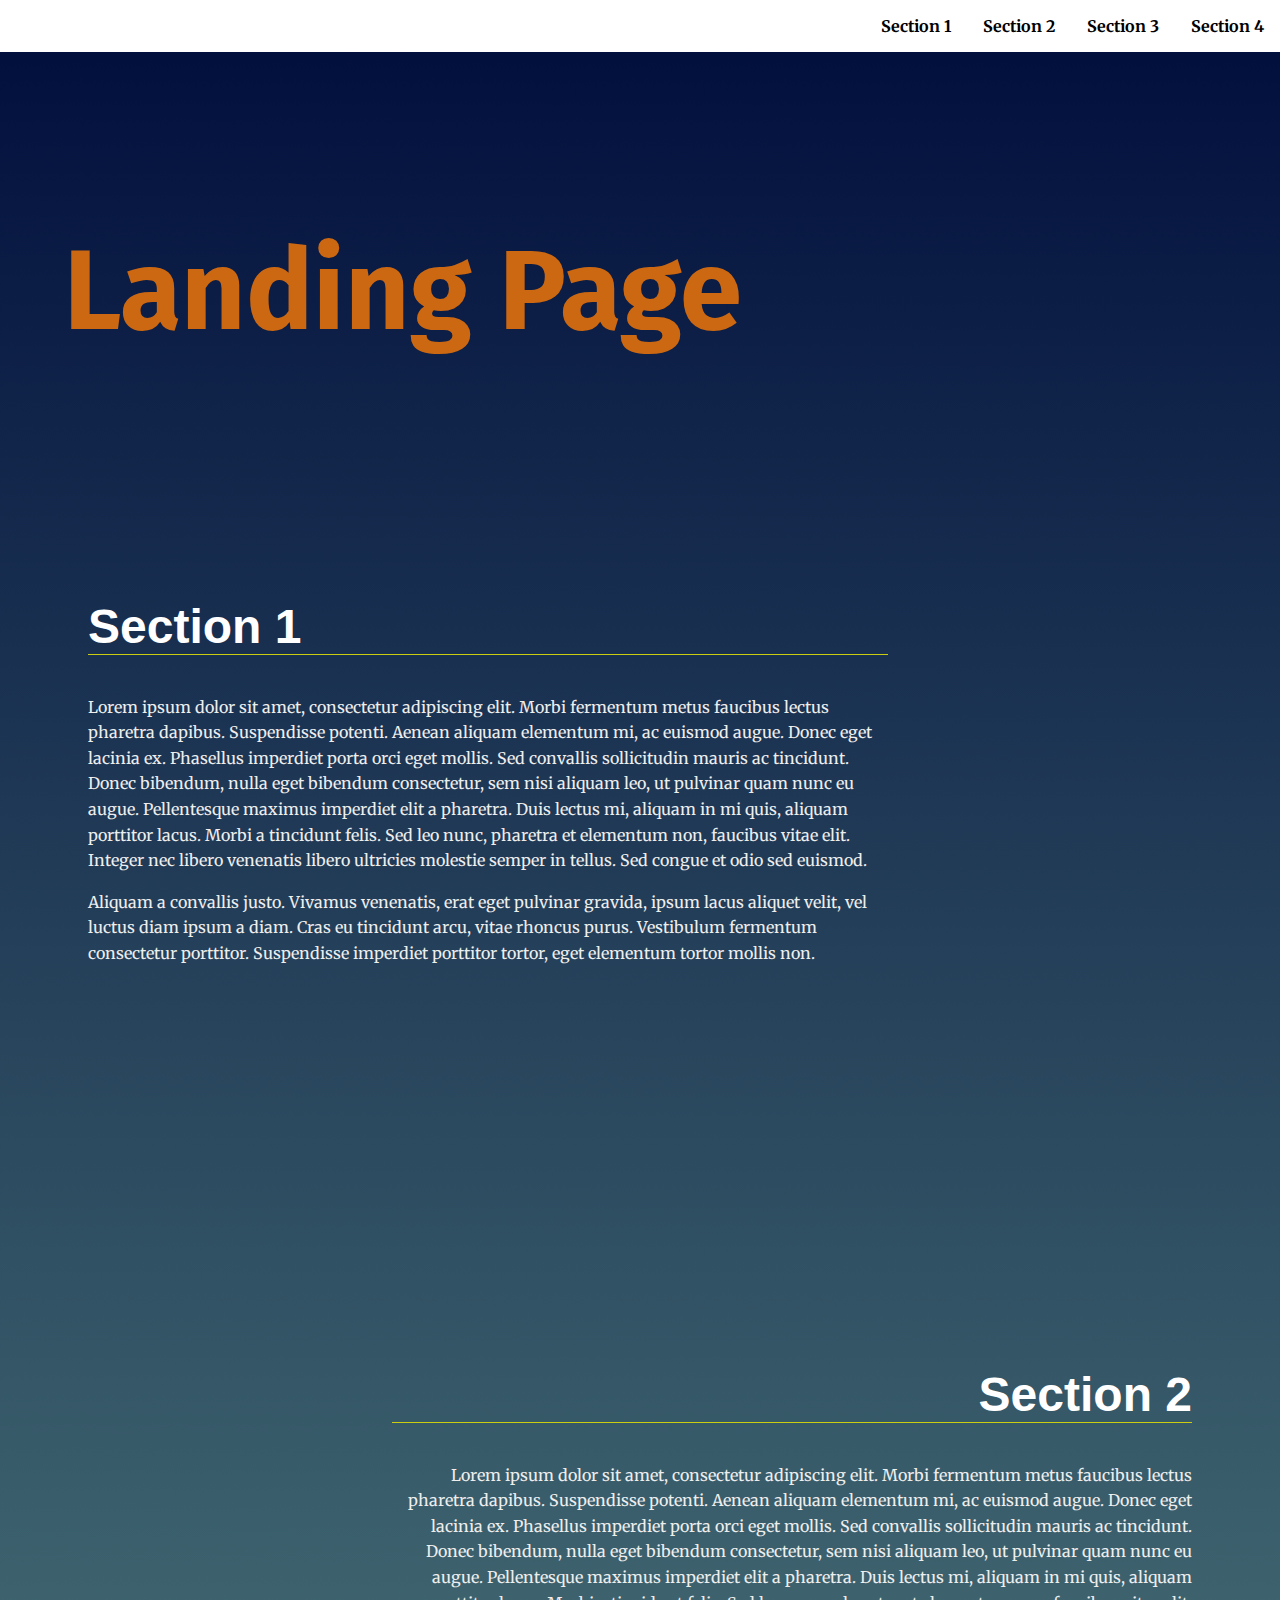
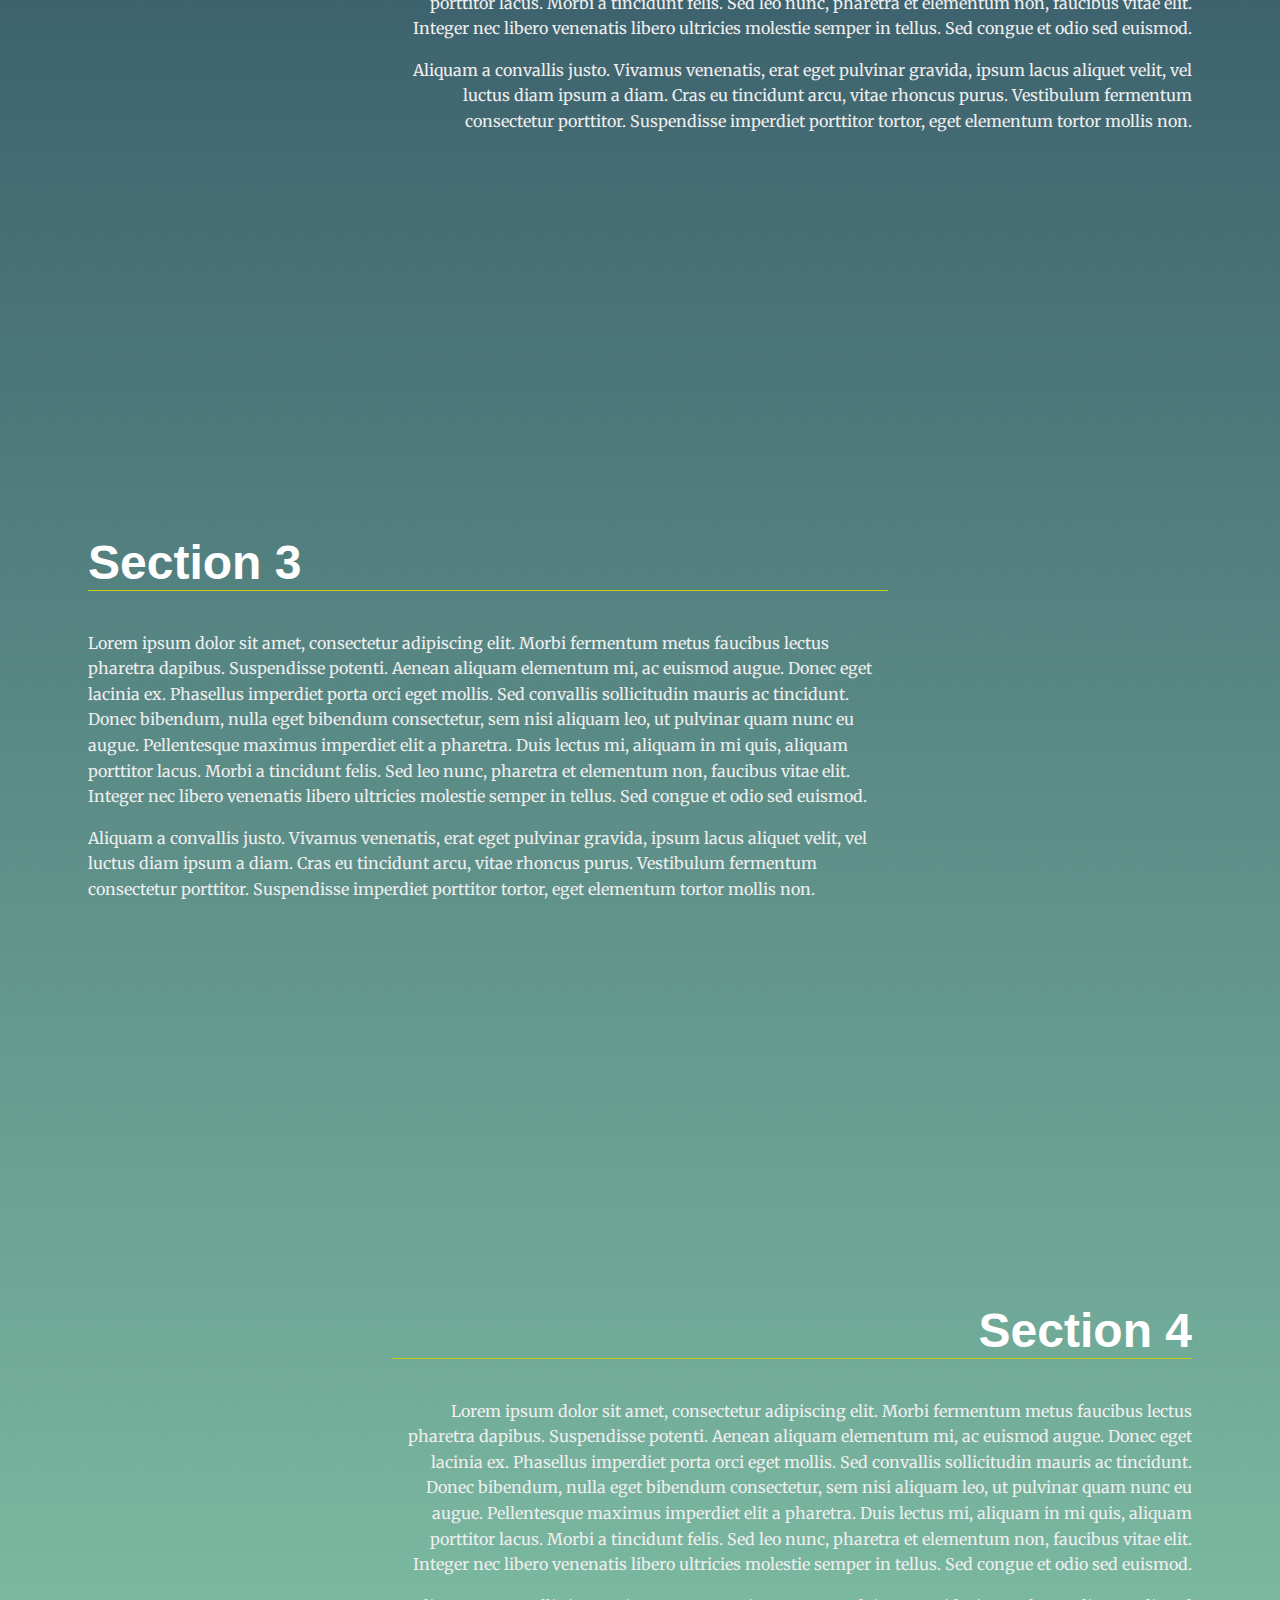
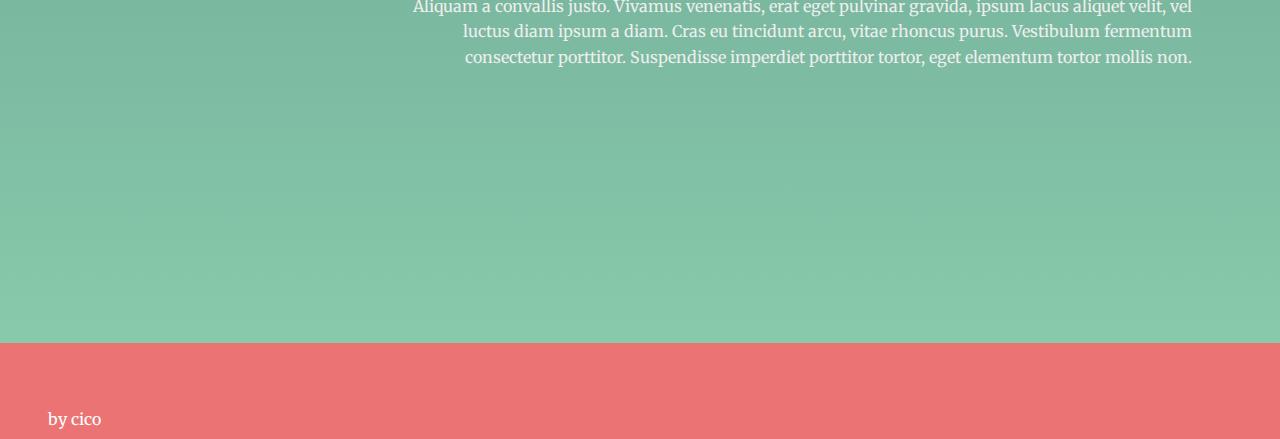
<file: index.html>
<!DOCTYPE >
<html lang="en">
<head>
  <meta charset="UTF-8">
  <meta name="viewport" content="width=device-width, initial-scale=1.0">
  <meta http-equiv="X-UA-Compatible" content="ie=edge">
  <title>Manipulating the DOM</title>
  <!-- Load Google Fonts -->
  <link href="https://fonts.googleapis.com/css?family=Fira+Sans:900|Merriweather&display=swap" rel="stylesheet">  <!-- Load Styles -->
  <link href="css/styles.css" rel="stylesheet">
</head>
<body>
  <!-- HTML Follows BEM naming conventions 
  IDs are only used for sections to connect menu achors to sections -->
  <header class="page__header">
    <nav class="navbar__menu">
      <!-- Navigation starts as empty UL that will be populated with JS -->
      <ul id="navbar__list"></ul>
    </nav>
  </header>
  <main>
    <header class="main__hero">
      <h1>Landing Page </h1>
    </header>
    <!-- Each Section has an ID (used for the anchor) and 
    a data attribute that will populate the li node.
    Adding more sections will automatically populate nav.
    The first section is set to active class by default -->
    <section id="section1" data-nav="Section 1">
      <div class="landing__container">
        <h2>Section 1</h2>
        <p>Lorem ipsum dolor sit amet, consectetur adipiscing elit. Morbi fermentum metus faucibus lectus pharetra dapibus. Suspendisse potenti. Aenean aliquam elementum mi, ac euismod augue. Donec eget lacinia ex. Phasellus imperdiet porta orci eget mollis. Sed convallis sollicitudin mauris ac tincidunt. Donec bibendum, nulla eget bibendum consectetur, sem nisi aliquam leo, ut pulvinar quam nunc eu augue. Pellentesque maximus imperdiet elit a pharetra. Duis lectus mi, aliquam in mi quis, aliquam porttitor lacus. Morbi a tincidunt felis. Sed leo nunc, pharetra et elementum non, faucibus vitae elit. Integer nec libero venenatis libero ultricies molestie semper in tellus. Sed congue et odio sed euismod.</p>

        <p>Aliquam a convallis justo. Vivamus venenatis, erat eget pulvinar gravida, ipsum lacus aliquet velit, vel luctus diam ipsum a diam. Cras eu tincidunt arcu, vitae rhoncus purus. Vestibulum fermentum consectetur porttitor. Suspendisse imperdiet porttitor tortor, eget elementum tortor mollis non.</p>
      </div>
    </section>
    <section id="section2" data-nav="Section 2">
      <div class="landing__container">
        <h2>Section 2</h2>
        <p>Lorem ipsum dolor sit amet, consectetur adipiscing elit. Morbi fermentum metus faucibus lectus pharetra dapibus. Suspendisse potenti. Aenean aliquam elementum mi, ac euismod augue. Donec eget lacinia ex. Phasellus imperdiet porta orci eget mollis. Sed convallis sollicitudin mauris ac tincidunt. Donec bibendum, nulla eget bibendum consectetur, sem nisi aliquam leo, ut pulvinar quam nunc eu augue. Pellentesque maximus imperdiet elit a pharetra. Duis lectus mi, aliquam in mi quis, aliquam porttitor lacus. Morbi a tincidunt felis. Sed leo nunc, pharetra et elementum non, faucibus vitae elit. Integer nec libero venenatis libero ultricies molestie semper in tellus. Sed congue et odio sed euismod.</p>

        <p>Aliquam a convallis justo. Vivamus venenatis, erat eget pulvinar gravida, ipsum lacus aliquet velit, vel luctus diam ipsum a diam. Cras eu tincidunt arcu, vitae rhoncus purus. Vestibulum fermentum consectetur porttitor. Suspendisse imperdiet porttitor tortor, eget elementum tortor mollis non.</p>
      </div>
    </section>
    <section id="section3" data-nav="Section 3">
      <div class="landing__container">
        <h2>Section 3</h2>
        <p>Lorem ipsum dolor sit amet, consectetur adipiscing elit. Morbi fermentum metus faucibus lectus pharetra dapibus. Suspendisse potenti. Aenean aliquam elementum mi, ac euismod augue. Donec eget lacinia ex. Phasellus imperdiet porta orci eget mollis. Sed convallis sollicitudin mauris ac tincidunt. Donec bibendum, nulla eget bibendum consectetur, sem nisi aliquam leo, ut pulvinar quam nunc eu augue. Pellentesque maximus imperdiet elit a pharetra. Duis lectus mi, aliquam in mi quis, aliquam porttitor lacus. Morbi a tincidunt felis. Sed leo nunc, pharetra et elementum non, faucibus vitae elit. Integer nec libero venenatis libero ultricies molestie semper in tellus. Sed congue et odio sed euismod.</p>

        <p>Aliquam a convallis justo. Vivamus venenatis, erat eget pulvinar gravida, ipsum lacus aliquet velit, vel luctus diam ipsum a diam. Cras eu tincidunt arcu, vitae rhoncus purus. Vestibulum fermentum consectetur porttitor. Suspendisse imperdiet porttitor tortor, eget elementum tortor mollis non.</p>
      </div>
    </section>
    <section id="section4" data-nav="Section 4">
      <div class="landing__container">
        <h2>Section 4</h2>
        <p>Lorem ipsum dolor sit amet, consectetur adipiscing elit. Morbi fermentum metus faucibus lectus pharetra dapibus. Suspendisse potenti. Aenean aliquam elementum mi, ac euismod augue. Donec eget lacinia ex. Phasellus imperdiet porta orci eget mollis. Sed convallis sollicitudin mauris ac tincidunt. Donec bibendum, nulla eget bibendum consectetur, sem nisi aliquam leo, ut pulvinar quam nunc eu augue. Pellentesque maximus imperdiet elit a pharetra. Duis lectus mi, aliquam in mi quis, aliquam porttitor lacus. Morbi a tincidunt felis. Sed leo nunc, pharetra et elementum non, faucibus vitae elit. Integer nec libero venenatis libero ultricies molestie semper in tellus. Sed congue et odio sed euismod.</p>

        <p>Aliquam a convallis justo. Vivamus venenatis, erat eget pulvinar gravida, ipsum lacus aliquet velit, vel luctus diam ipsum a diam. Cras eu tincidunt arcu, vitae rhoncus purus. Vestibulum fermentum consectetur porttitor. Suspendisse imperdiet porttitor tortor, eget elementum tortor mollis non.</p>
      </div>
    </section>
   
  </main>
  <footer class="page__footer">
    <p>by cico</p>
  </footer>
<script type="text/javascript" src="js/app.js"></script>
</body>
</html>
</file>
<file: css/styles.css>
/*
 *
 * CSS written based on SMACSS architecture.
 * To learn more, visit: http://smacss.com/
 * 
 * For simplicity, no reset or normalize is added. 
 * To learn more, visit: https://css-tricks.com/reboot-resets-reasoning/
 *
*/


/* ---- Base Rules ---- */
body {
    background: rgb(136,203,171);
    background: linear-gradient(0deg, rgba(136,203,171,1) 0%, rgba(0,13,60,1) 100%);
    margin: 0 auto;
    
    font-family: 'Merriweather', serif;
    color: #fff;
    display:grid;
    grid-template:
        "header" 1fr     
        "main" auto
        "footer" 1em /  1fr  ;   
} 
header{
    
    grid-area: header;
  
}

/* Typeography General*/
h1 {
    font-family: 'Fira Sans', sans-serif;
    font-size: 3em;
    margin: 2em 1rem;
}

@media only screen and (min-width: 35em){
    h1 {
        font-size: 7em;
        margin: 2em 4rem 1em;
    }
}
h2 {
    border-bottom: 1px solid #cc1;
    font-family: 'Oxygen', Sans-Serif;
    font-size: 3em;
    color: #fff;
}

p {
    line-height: 1.6em;
    color: #eee;
}

/* ---- Layout Rules ---- */
main {
    /* margin: 10vh 1em 10vh; */
    grid-area: main;
  
}

.main-hero {
    min-height: 40vh;
    padding-top: 3em;
}

section {
    position: relative;
    min-height: 80vh;
    padding:  1.5em;
}
footer{
    grid-area: footer;
    background-color: chartreuse;
}


/* ---- Module Rules ---- */

/* Navigation Styles*/
.navbar__menu ul {
    padding-left: 0;
    margin: 0;
    text-align: right;
}

.navbar__menu li {
    display: inline-block;
}

.navbar__menu .menu__link {
    display: block;
    padding: 1em;
    font-weight: bold;
    text-decoration: none;
    color: #000;
}

.navbar__menu .menu__link:hover {
    
    cursor: pointer;
   
}

.active-link{
    background:#333;
    color:#fff !important;
    z-index: 20;
  
}

/* Header Styles */
.page__header {
    background: #fff;
    position: fixed;
    top: 0;
    width: 100%;
    z-index: 5;
  
}

/* Footer Styles */
.page__footer {
    background: rgb(236, 115, 115);
    padding: 3em;
    color: #fff;
    grid-area: footer;
}

.page__footer p{
    color: #fff;
}


/* ---- Theme Rules ---- */
/* Landing Container Styles */
.landing__container {
    padding: 1em;
    text-align: left;
}

@media only screen and (min-width: 35em){
    .landing__container {
        max-width: 50em;
        padding: 4em;
    }
}

section:nth-of-type(even) .landing__container {
    margin-right: 0;
    margin-left: auto;
    text-align: right; 
}

/* Background Circles */
/* Note that background circles are created with psuedo elements before and after */
/* Circles appear to be random do to use of :nth-of-type psuedo class */
section:nth-of-type(odd) .landing__container::before {
    content: '';
    background: rgba(255, 255, 255, 0.187);
    position: absolute;
    z-index: -5;
    width: 20vh;
    height: 20vh;
    border-radius: 50%;
    opacity: 0;
    transition: ease 0.5s all;
}

section:nth-of-type(even) .landing__container::before {
    content: '';
    background: rgb(255,255,255);
    background: linear-gradient(0deg, rgba(255,255,255,.1) 0%, rgba(255,255,255,.2) 100%);
    position: absolute;
    top: 3em;
    right: 3em;
    z-index: -5;
    width: 10vh;
    height: 10vh;
    border-radius: 50%;
    opacity: 0;
    transition: ease 0.5s all;
}

section:nth-of-type(3n) .landing__container::after {
    content: '';
    background: rgb(255,255,255);
    background: linear-gradient(0deg, rgba(255,255,255,.1) 0%, rgba(255,255,255,.2) 100%);
    position: absolute;
    right: 0;
    bottom: 0;
    z-index: -5;
    width: 10vh;
    height: 10vh;
    border-radius: 50%;
    opacity: 0;
    transition: ease 0.5s all;
}

section:nth-of-type(3n + 1) .landing__container::after {
    content: '';
    background: rgb(255,255,255);
    background: linear-gradient(0deg, rgba(255,255,255,.1) 0%, rgba(255,255,255,.2) 100%);
    position: absolute;
    right: 20vw;
    bottom: -5em;
    z-index: -5;
    width: 15vh;
    height: 15vh;
    border-radius: 50%;
    opacity: 0;
    transition: ease 0.5s all;
}


/* ---- Theme State Rules ---- */
/* Section Active Styles */
/* Note: your-active-class class is applied through javascript. You should update the class here and in the index.html to what you set in your javascript file.  */
.your-active-class {  
    background: rgb(0, 0, 0);
    background: linear-gradient(0deg, rgba(0, 0, 0, 0.1) 0%, rgba(0, 0, 0, 0) 100%);

}
.active-class{
    background-color:burlywood
}
section.your-active-class .landing__container::before {
    opacity: 1;
    animation: rotate 4s linear 0s infinite forwards;
}

section.your-active-class .landing__container::after {
    opacity: 1;
    animation: rotate 5s linear 0s infinite forwards reverse;
}
@media only screen and (max-width: 480px){
   html{
    font-size: 12px;
   }
    .navbar__menu ul {
        font-size: 8px;
        padding: 0;
        margin: 0;
        text-align: center;
    }
}
@media only screen and (min-width: 767px){
   
   main{
    color: #cc1;
   }
}
@media only screen and (min-width: 900px){
   
    main{
     color: rgb(204, 104, 17);
    }
 }

/* Section Active Styles Keyframe Animations */
@keyframes rotate {
	from {
		transform: rotate(0deg)
		           translate(-1em)
		           rotate(0deg);
	}
	to {
		transform: rotate(360deg)
		           translate(-1em) 
		           rotate(-360deg);
	}
}
</file>
